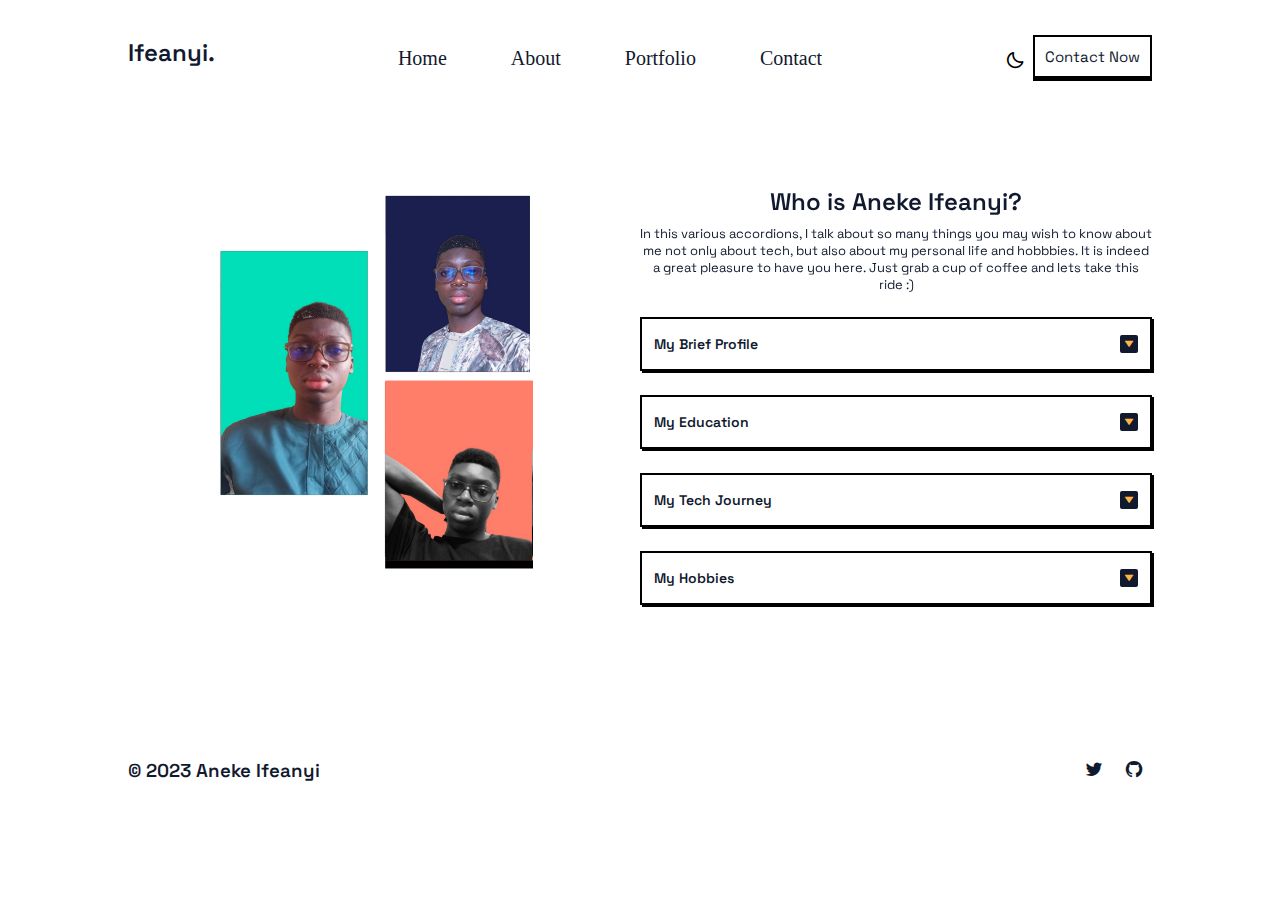
<file: about.html>
<!DOCTYPE html>
<html lang="en">
  <head>
    <meta charset="UTF-8" />
    <meta name="viewport" content="width=device-width, initial-scale=1.0" />

    <!--=============== FAVICON ===============-->
    <link rel="shortcut icon" href="" type="image/x-icon" />

    <!--=============== BOXICONS ===============-->
    <link
      href="https://unpkg.com/boxicons@2.1.4/css/boxicons.min.css"
      rel="stylesheet"
    />

    <!--=============== SWIPER CSS ===============-->
    <link rel="stylesheet" href="./assets/css/swiper-bundle.min.css" />

    <!--=============== CSS ===============-->
    <link rel="stylesheet" href="./assets/css/styles.css" />

    <title>Let's Talk</title>
  </head>
  <body>
    <!--==================== HEADER ====================-->
    <header class="header" id="header">
      <nav class="nav container">
        <div class="logo">
          <a href="index.html"><h2>Ifeanyi.</h2></a>
        </div>

        <div class="nav-menu">
          <ul class="nav-list">
            <li class="nav-item">
              <a href="index.html" class="nav-link"
                ><i class="bx bx-home-alt-2"><span>Home</span></i></a
              >
            </li>
            <li class="nav-item">
              <a href="about.html" class="nav-link"
                ><i class="bx bx-user"><span>About</span></i></a
              >
            </li>
            <li class="nav-item">
              <a href="portfolio.html" class="nav-link"
                ><i class="bx bx-briefcase"><span>Portfolio</span></i></a
              >
            </li>
            <li class="nav-item">
              <a href="contact.html" class="nav-link"
                ><i class="bx bx-phone"><span>Contact</span></i></a
              >
            </li>
          </ul>
        </div>

        

        <div class="btn">
          <!-- Theme change button -->
          <i class="bx bx-moon change-theme" id="theme-button"></i>
          <a href="contact.html" class="button">Contact Now</a>
        </div>
      </nav>
    </header>

    <main>
      <!--========== ABOUT AREA ==========-->
      <section class="about section" id="about">
        <div class="about-area container about">
          <div class="about-image">
            <img src="./assets/images/gaza-about.png" alt="">
          </div>

          <div class="about-container">
            <div class="about-content">
              <div class="about-data">
                <h2>Who is Aneke Ifeanyi?</h2>
                <p class="about-description">
                  In this various accordions, I talk about so many things you may wish to know about me not only about tech, but also about my personal life and hobbbies. It is indeed a great pleasure to have you here. Just grab a cup of coffee and lets take this ride :)
                </p>
              </div>
  
              <div class="about-accordion">
                <div class="about-accordion-item">
                  <header class="about-accordion-header">
                    <h3 class="about-accordion-title">
                      My Brief Profile
                    </h3>
                    <div class="about-accordion-arrow">
                      <i class="bx bxs-down-arrow"></i>
                    </div>
                  </header>
  
                  <div class="about-accordion-content">
                    <p class="about-accordion-description">
                      I'm a young Nigerian boy who was born and brought up in the same country in the city of Onitsha, Anambra State.
                      Over the years I've had strong passion for technology and all that concerns it and glad I'm into Tech today. I've had several experiences and exposures in the tech space and this has once more rekindled my love for tech. I've been able to also work with teams and learn from different individuals and their wealth of experiences.
                      I love Jesus and I'm grateful that he has brought me this far.
                    </p>
                  </div>
                </div>
              </div>

              <div class="about-accordion">
                <div class="about-accordion-item">
                  <header class="about-accordion-header">
                    <h3 class="about-accordion-title">
                      My Education
                    </h3>
                    <div class="about-accordion-arrow">
                      <i class="bx bxs-down-arrow"></i>
                    </div>
                  </header>
  
                  <div class="about-accordion-content">
                    <p class="about-accordion-description">
                      I did my Nursery and Primary Education at Sancta Maria Nursery and Primary School before moving to All Hallows Seminary Onitsha for my Secondary Education. Presnttly, I'm taking Online classes in computer Science CS50 and I'm an affiliate student of Pontifical Urban University Rome where I'm studying Philosophy.
                    </p>
                  </div>
                </div>
              </div>

              <div class="about-accordion">
                <div class="about-accordion-item">
                  <header class="about-accordion-header">
                    <h3 class="about-accordion-title">
                      My Tech Journey
                    </h3>
                    <div class="about-accordion-arrow">
                      <i class="bx bxs-down-arrow"></i>
                    </div>
                  </header>
  
                  <div class="about-accordion-content">
                    <p class="about-accordion-description">
                      My Journey into Tech started a long while when i was in my second year of senior secondary education. I began learning HTMl and CSS with the help of Obiakor Cyprian. Later on, I took courses on principles and fuundamentals of Graphic Design. I began and focused as a designer until 2021 when I went back once more and focused more on website development. <br>
                      Presently, I have a well grounded knowledge of HTML, CSS, git and github. I equally have a considerable knowledge of Python and JavaScript. I'm still on this path and always improving myself 1% daily. <br>
                      Having handled various projects, I've had the opportunity of building over 2 years of solid experience in understanding how the web  works and handling clients and codes. I've been able to learn from the experience of my teammates, friends and mentors.
                  
                    </p>
                  </div>
                </div>
              </div>

              <div class="about-accordion">
                <div class="about-accordion-item">
                  <header class="about-accordion-header">
                    <h3 class="about-accordion-title">
                     My Hobbies
                    </h3>
                    <div class="about-accordion-arrow">
                      <i class="bx bxs-down-arrow"></i>
                    </div>
                  </header>
  
                  <div class="about-accordion-content">
                    <p class="about-accordion-description">
                      Asides coding and designing, I also have a life...lol <br>
                      when I'm not coding I do read novels and play the basketball.
                    </p>
                  </div>
                </div>
              </div>
            </div>
          </div>
        </div>
      </section>
    </main>

    <!--==================== FOOTER ====================-->
    <footer class="footer section">
        <div class="container footer-area">
          <div class="footer-text">
            <h3>&#169 2023 Aneke Ifeanyi</h3>
          </div>
          <div class="footer-socials">
            <a href="https://twitter.com/Anekegaza"><i class="bx bxl-twitter"></i></a>
            <a href="https://github.com/anekegaza"><i class="bx bxl-github"></i></a>
            <!-- <a href=""><i class="bx bxl-facebook"></i></a> -->
          </div>
        </div>
    </footer>


    <!--========== SCROLL UP ==========-->
    <a href="#" class="scroll-up" id="scrollup">
      <i class="bx bx-chevrons-up"></i>
    </a>

    <!--========== SCROLL REVEAL ==========-->
    <script src="./assets/js/scrollreveal.min.js"></script>

    <!--=============== SWIPER JS ===============-->
    <script src="./assets/js/swiper-bundle.min.js"></script>

    <!--=============== MAIN JS ===============-->
    <script src="./assets/js/main.js"></script>
  </body>
</html>
</file>
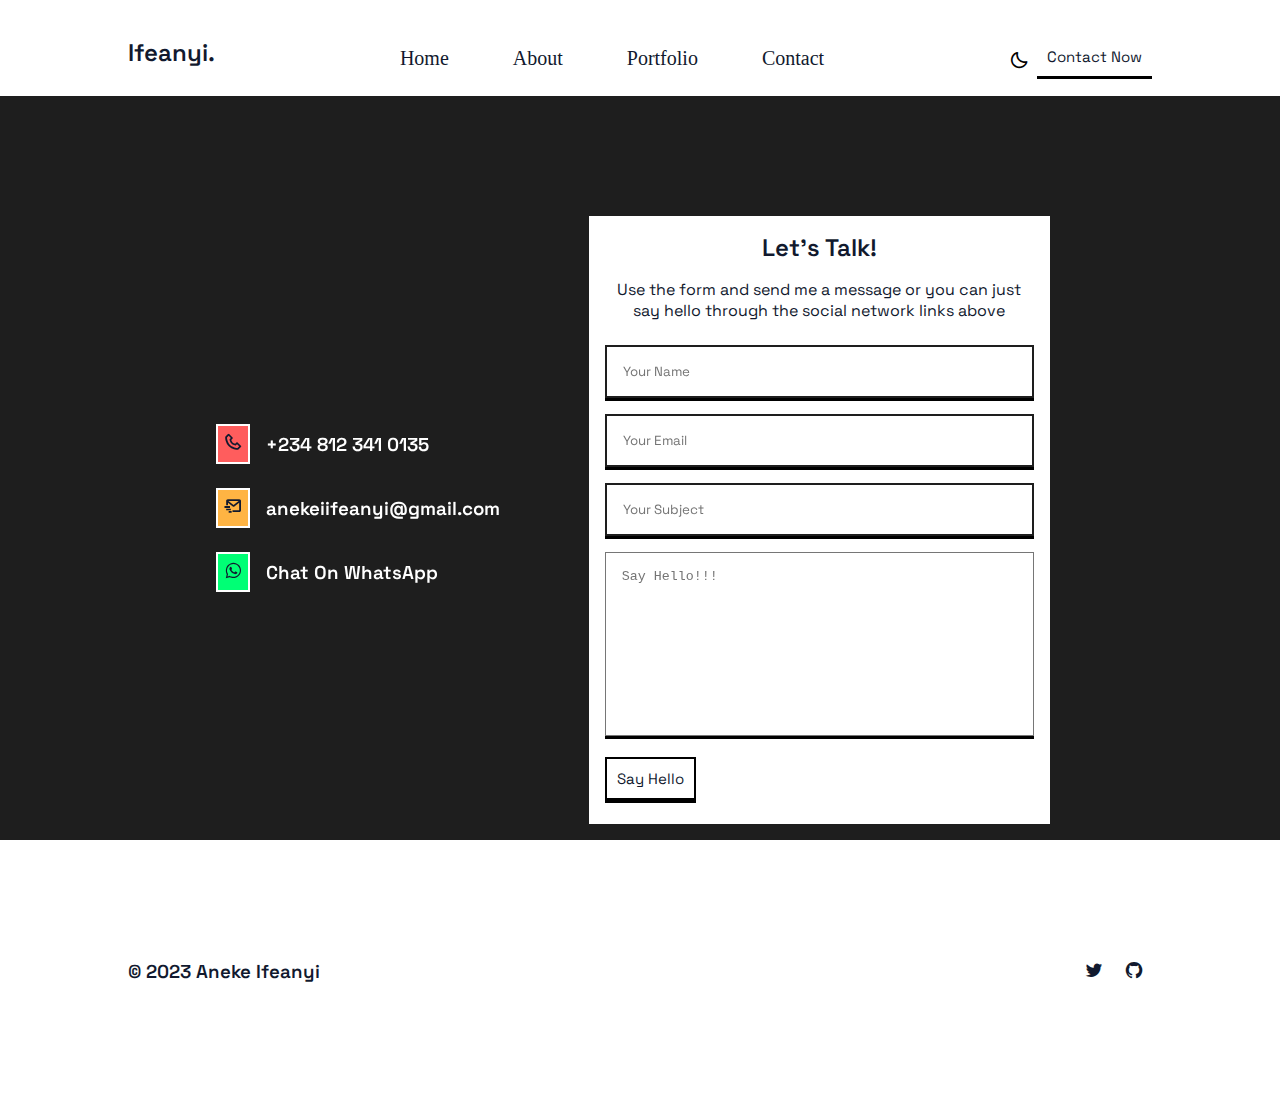
<file: contact.html>
<!DOCTYPE html>
<html lang="en">
  <head>
    <meta charset="UTF-8" />
    <meta name="viewport" content="width=device-width, initial-scale=1.0" />

    <!--=============== FAVICON ===============-->
    <link rel="shortcut icon" href="" type="image/x-icon" />

    <!--=============== BOXICONS ===============-->
    <link
      href="https://unpkg.com/boxicons@2.1.4/css/boxicons.min.css"
      rel="stylesheet"
    />

    <!--=============== SWIPER CSS ===============-->
    <link rel="stylesheet" href="./assets/css/swiper-bundle.min.css" />

    <!--=============== CSS ===============-->
    <link rel="stylesheet" href="./assets/css/styles.css" />

    <title>Let's Talk</title>
  </head>
  <body>
    <!--==================== HEADER ====================-->
    <header class="header" id="header">
      <nav class="nav container">
        <div class="logo">
          <a href="index.html"><h2>Ifeanyi.</h2></a>
        </div>

        <div class="nav-menu">
          <ul class="nav-list">
            <li class="nav-item">
              <a href="index.html" class="nav-link"
                ><i class="bx bx-home-alt-2"><span>Home</span></i></a
              >
            </li>
            <li class="nav-item">
              <a href="about.html" class="nav-link"
                ><i class="bx bx-user"><span>About</span></i></a
              >
            </li>
            <li class="nav-item">
              <a href="portfolio.html" class="nav-link"
                ><i class="bx bx-briefcase"><span>Portfolio</span></i></a
              >
            </li>
            <li class="nav-item">
              <a href="contact.html" class="nav-link"
                ><i class="bx bx-phone"><span>Contact</span></i></a
              >
            </li>
          </ul>
        </div>

        

        <div class="btn">
          <!-- Theme change button -->
          <i class="bx bx-moon change-theme" id="theme-button"></i>
          <button style="border: none" class="button">Contact Now</button>
        </div>
      </nav>
    </header>

    <main>
      <!--========== CONTACT AREA ==========-->
      <section class="contact section" id="contact">
        <div class="container contact-area">
          <div class="form-links">
            <div class="links">
              <div class="phone">
                <a href="tel: 08123410135" target="_blank"
                  ><i class="bx bx-phone"></i
                ></a>
                <h3>+234 812 341 0135</h3>
              </div>

              <div class="mail">
                <a><i class="bx bx-mail-send"></i></a>
                <h3>anekeiifeanyi@gmail.com</h3>
              </div>

              <div class="whatsapp">
                <a href="https://wa.link/9vfpd7" target="_blank"
                  ><i class="bx bxl-whatsapp"></i
                ></a>
                <h3>Chat On WhatsApp</h3>
              </div>
            </div>

            <div class="form" id="contact">
              <h2>Let's Talk!</h2>
              <p>
                Use the form and send me a message or you can just say hello
                through the social network links above
              </p>
              <form action = "https://formsubmit.co/anekeiifeanyi@gmail.com" method="POST">
                <input
                  type="text"
                  name="name"
                  id="name"
                  placeholder="Your Name" required
                />
                <input
                  type="email"
                  name="email"
                  id="email"
                  placeholder="Your Email" required
                />
                <input
                  type="text"
                  name="subject"
                  id="subject"
                  placeholder="Your Subject" 
                />
                <input type="hidden" name="_captcha" value="false"><input type="hidden" name="_captcha" value="false">
                <textarea
                  name="message"
                  id="message"
                  cols="30"
                  rows="10"
                  placeholder="Say Hello!!!"
                ></textarea>
                <button type="submit" class="button">Say Hello</button>
              </form>
            </div>
          </div>
        </div>
      </section>
    </main>

    <!--==================== FOOTER ====================-->
    <footer class="footer section">
        <div class="container footer-area">
          <div class="footer-text">
            <h3>&#169 2023 Aneke Ifeanyi</h3>
          </div>
          <div class="footer-socials">
            <a href="https://twitter.com/Anekegaza"><i class="bx bxl-twitter"></i></a>
            <a href="https://github.com/anekegaza"><i class="bx bxl-github"></i></a>
            <!-- <a href=""><i class="bx bxl-facebook"></i></a> -->
          </div>
        </div>
    </footer>

    <!--========== SCROLL UP ==========-->
    <a href="#" class="scroll-up" id="scrollup">
      <i class="bx bx-chevrons-up"></i>
    </a>

    <!--========== SCROLL REVEAL ==========-->
    <script src="./assets/js/scrollreveal.min.js"></script>

    <!--=============== SWIPER JS ===============-->
    <script src="./assets/js/swiper-bundle.min.js"></script>

    <!--=============== MAIN JS ===============-->
    <script src="./assets/js/main.js"></script>
  </body>
</html>
</file>
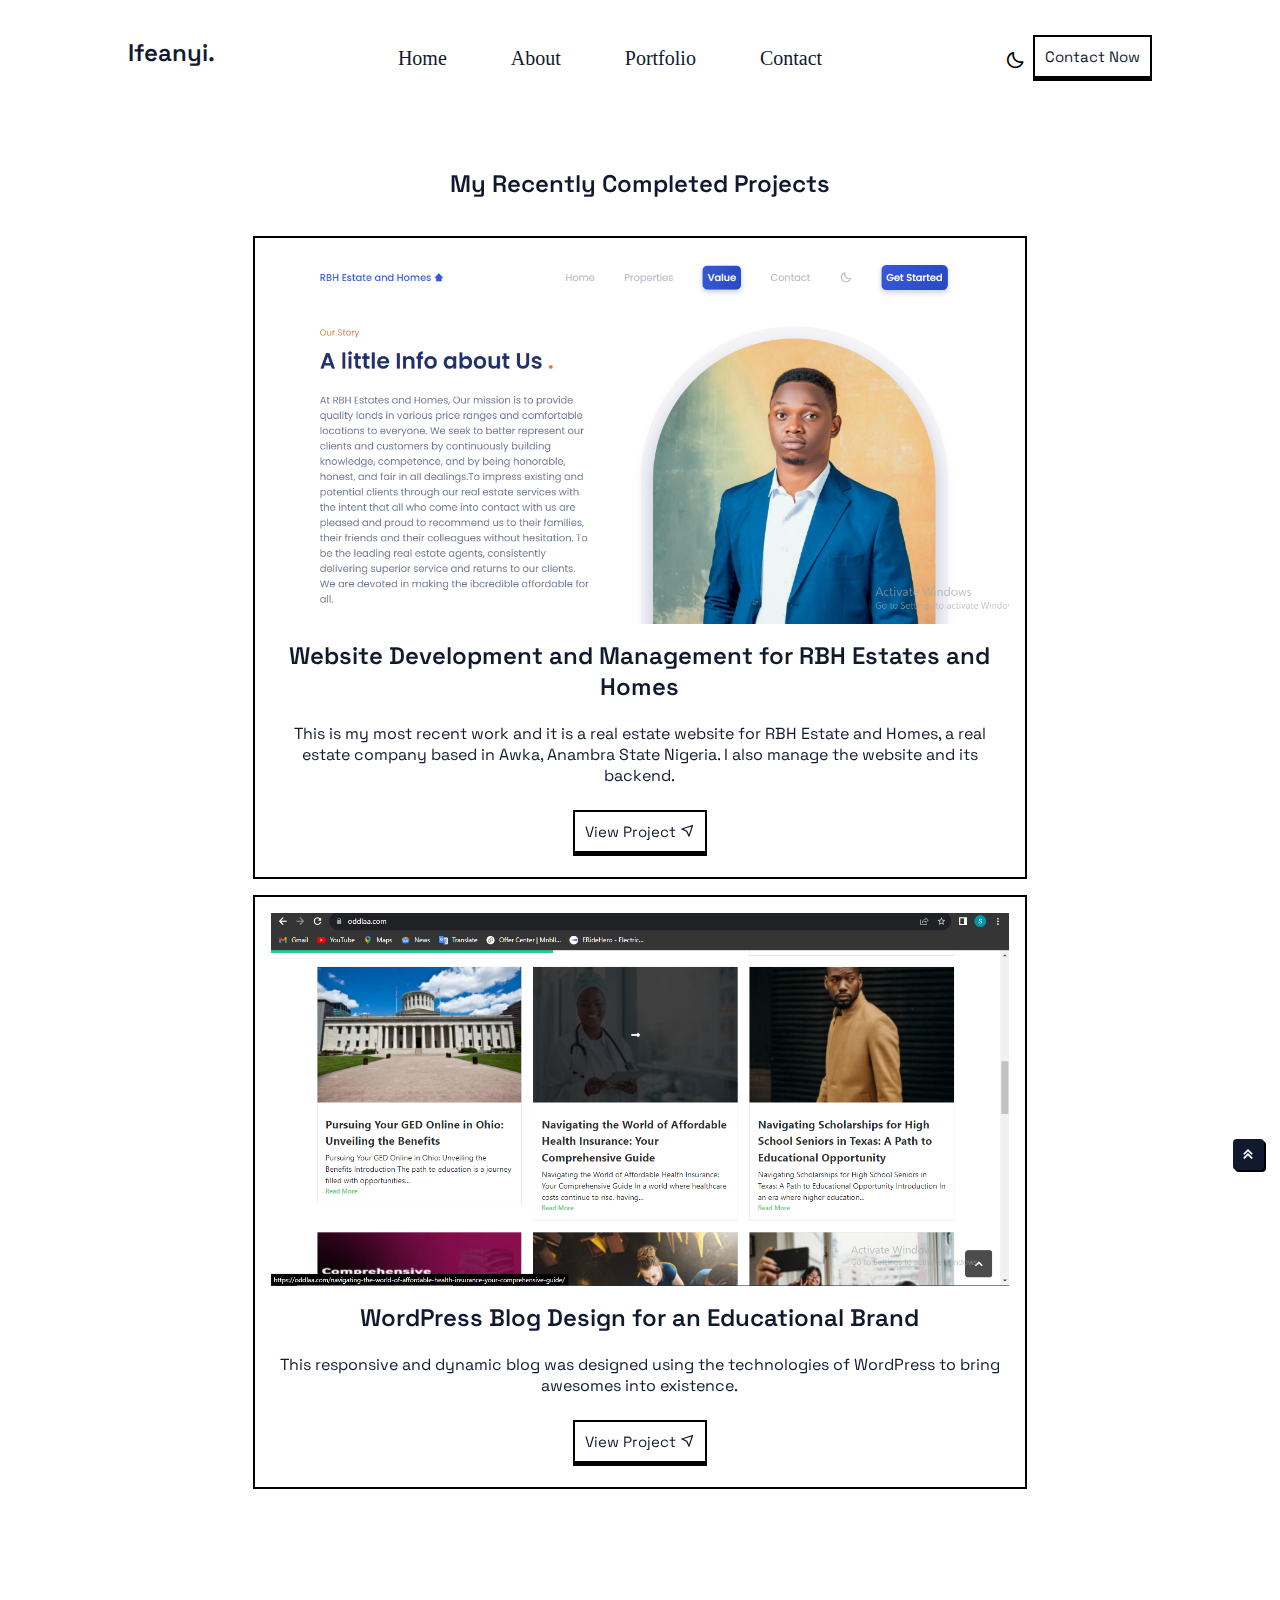
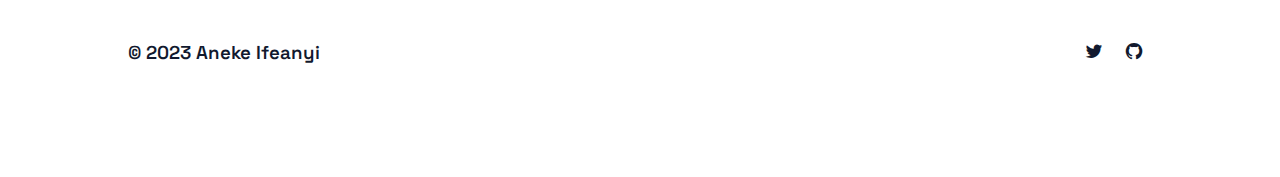
<file: portfolio.html>
<!DOCTYPE html>
<html lang="en">
  <head>
    <meta charset="UTF-8" />
    <meta name="viewport" content="width=device-width, initial-scale=1.0" />

    <!--=============== FAVICON ===============-->
    <link rel="shortcut icon" href="" type="image/x-icon" />

    <!--=============== BOXICONS ===============-->
    <link
      href="https://unpkg.com/boxicons@2.1.4/css/boxicons.min.css"
      rel="stylesheet"
    />

    <!--=============== SWIPER CSS ===============-->
    <link rel="stylesheet" href="./assets/css/swiper-bundle.min.css" />

    <!--=============== CSS ===============-->
    <link rel="stylesheet" href="./assets/css/styles.css" />

    <title>Let's Talk</title>
  </head>
  <body>
    <!--==================== HEADER ====================-->
    <header class="header" id="header">
      <nav class="nav container">
        <div class="logo">
          <a href="index.html"><h2>Ifeanyi.</h2></a>
        </div>

        <div class="nav-menu">
          <ul class="nav-list">
            <li class="nav-item">
              <a href="index.html" class="nav-link"
                ><i class="bx bx-home-alt-2"><span>Home</span></i></a
              >
            </li>
            <li class="nav-item">
              <a href="about.html" class="nav-link"
                ><i class="bx bx-user"><span>About</span></i></a
              >
            </li>
            <li class="nav-item">
              <a href="portfolio.html" class="nav-link"
                ><i class="bx bx-briefcase"><span>Portfolio</span></i></a
              >
            </li>
            <li class="nav-item">
              <a href="contact.html" class="nav-link"
                ><i class="bx bx-phone"><span>Contact</span></i></a
              >
            </li>
          </ul>
        </div>

        

        <div class="btn">
          <!-- Theme change button -->
          <i class="bx bx-moon change-theme" id="theme-button"></i>
          <a href="contact.html" class="button">Contact Now</a>
        </div>
      </nav>
    </header>

    <main>
      <!--========== PORTFOLIO AREA ==========-->
      <section class="portfolio section" id="portfolio">
        <div class="container portfolio-area">
            <h2>My Recently Completed Projects</h2>
            <div class="portfolio-container">
                <div class="portfolio-card">
                    <img src="./assets/images/RbhEstate.png" alt="">
                    <h2>Website Development and Management for RBH Estates and Homes</h2>
                    <p>This is my most recent work and it is a real estate website for RBH Estate and Homes, a real estate company based in Awka, Anambra State Nigeria. I also manage the website and its backend.</p>
                    <a href="rbhestateandhomes.com" target="_blank" class="button">View Project <i class="bx bx-navigation"></i></a>
                </div>

                <div class="portfolio-card">
                    <img src="./assets/images/oddlaa.png" alt="">
                    <h2>WordPress Blog Design for an Educational Brand</h2>
                    <p>This responsive and dynamic blog was designed using the technologies of WordPress to bring awesomes into existence.</p>
                    <a href="oddlaa.com" target="_blank" class="button">View Project <i class="bx bx-navigation"></i></a>
                </div>

                <div class="portfolio-card third">
                    <img src="./assets/images/RbhEstate.png" alt="">
                    <h3>WEB DESIGN</h3>
                    <h2>Website Development and Management for RBH Estates and Homes</h2>
                    <p>This is my most recent work and it is a real estate website for RBH Estate and Homes, a real estate company based in Awka, Anambra State Nigeria. I also manage the website and its backend.</p>
                    <a href="rbhestateandhomes.com" target="_blank" class="button">View Project <i class="bx bx-navigation"></i></a>
                </div>
            </div>
        </div>
      </section>
    </main>

    <!--==================== FOOTER ====================-->
    <footer class="footer section">
        <div class="container footer-area">
          <div class="footer-text">
            <h3>&#169 2023 Aneke Ifeanyi</h3>
          </div>
          <div class="footer-socials">
            <a href="https://twitter.com/Anekegaza"><i class="bx bxl-twitter"></i></a>
            <a href="https://github.com/anekegaza"><i class="bx bxl-github"></i></a>
            <!-- <a href=""><i class="bx bxl-facebook"></i></a> -->
          </div>
        </div>
    </footer>

    <!--========== SCROLL UP ==========-->
    <a href="#" class="scroll-up" id="scrollup">
      <i class="bx bx-chevrons-up"></i>
    </a>

    <!--========== SCROLL REVEAL ==========-->
    <script src="./assets/js/scrollreveal.min.js"></script>

    <!--=============== SWIPER JS ===============-->
    <script src="./assets/js/swiper-bundle.min.js"></script>

    <!--=============== MAIN JS ===============-->
    <script src="./assets/js/main.js"></script>
  </body>
</html>
</file>
<file: assets/css/styles.css>
/*=============== GOOGLE FONTS ===============*/
@import url("https://fonts.googleapis.com/css2?family=Space+Grotesk:wght@300;400;500;700&display=swap");

/*=============== VARIABLES CSS ===============*/
:root {
  --header-height: 3.5rem;

  /*========== Colors ==========*/
  /*Color mode HSL(hue, saturation, lightness)*/
  --brutalOrange: #ffb443;
  --brutalBlue: #38dbff;
  --brutalCyan: #05dfb7;
  --brutalPurpleDark: #11192e;
  --brutalPurple: #dd7dff;
  --brutalRed: #ff5d5d;
  --brutalYellow: #fff503;
  --brutalGreen: #00ff75;
  --title-color: #314373;
  --title-color-2: #11192e;
  --text-color: #6c7493;
  --text-color-light: #b8bbc7;
  --border-color: #000;
  --body-color: #fff;
  --container-color: #fff;
  --bosha: #000;

  /*========== Font and typography ==========*/
  /*.5rem = 8px | 1rem = 16px ...*/
  --body-font: "Space Grotesk", sans-serif;
  --biggest-font-size: 2.25rem;
  --h1-font-size: 1.5rem;
  --h2-font-size: 1.25rem;
  --h3-font-size: 1rem;
  --normal-font-size: 0.938rem;
  --small-font-size: 0.813rem;
  --smaller-font-size: 0.75rem;

  /*========== Font weight ==========*/
  --font-medium: 500;
  --font-semi-bold: 600;

  /*========== z index ==========*/
  --z-tooltip: 10;
  --z-fixed: 100;
}

/* Responsive typography */
@media screen and (min-width: 1024px) {
  :root {
    --biggest-font-size: 4rem;
    --h1-font-size: 2.25rem;
    --h2-font-size: 1.5rem;
    --h3-font-size: 1.25rem;
    --normal-font-size: 1rem;
    --small-font-size: 0.875rem;
    --smaller-font-size: 0.813rem;
  }
}

/*=============== BASE ===============*/
* {
  box-sizing: border-box;
  padding: 0;
  margin: 0;
}

html {
  scroll-behavior: smooth;
}

body {
  font-family: var(--body-font);
  font-size: var(--normal-font-size);
  background-color: var(--body-color);
  color: var(--text-color);
  transition: 0.3s; /* For animation dark mode */
}

h1,
h2,
h3 {
  color: var(--title-color-2);
  font-weight: var(--font-semi-bold);
}

ul {
  list-style: none;
}

a {
  text-decoration: none;
}

img {
  max-width: 100%;
  height: auto;
}

input,
button {
  font-family: var(--body-font);
  outline: none;
  border: 2px solid #1e1e1e;
}

.change-theme {
  font-size: 20px;
  color: var(--bosha);
  cursor: pointer;
  transition: 0.3s;
  padding-top: 0.5rem;
}

.change-theme:hover {
  color: var(--brutalPurpleDark);
}

.nav .btn {
  display: flex;
  align-items: center;
}
.nav .btn i {
  margin-right: 0.5rem;
}

/*========== Variables Dark theme ==========*/
body.dark-theme {
  --brutalOrange: #ffb443;
  --brutalBlue: #38dbff;
  --brutalCyan: #05dfb7;
  --brutalPurpleDark: #9723c9;
  --brutalPurple: #dd7dff;
  --brutalRed: #ff5d5d;
  --brutalYellow: #fff503;
  --brutalGreen: #00ff75;
  --title-color: #314373;
  --title-color-2: #fff;
  --text-color: #6c7493;
  --text-color-light: #b8bbc7;
  --border-color: #fff;
  --bosha: #fff;
  --body-color: #000;
  --container-color: #000;
}
/*========== 
    Color changes in some parts of 
    the website, in dark theme 
==========*/

/*=============== REUSABLE CSS CLASSES ===============*/
.container {
  max-width: 1024px;
  margin-left: 1.5rem;
  margin-right: 1.5rem;
}

.grid {
  display: grid;
}

.section {
  padding: 4.5rem 0 2rem;
}

.section__title {
  font-size: var(--h2-font-size);
  margin-bottom: 1rem;
}

.section__title span {
  color: var(--second-color);
}

.section__subtitle {
  display: block;
  font-size: var(--small-font-size);
  color: var(--second-color);
}

.main {
  overflow: hidden; /* For the animations ScrollReveal*/
}

/*=============== HEADER & NAV ===============*/
.header {
  position: fixed;
  top: 0;
  left: 0;
  width: 100%;
  /* border-bottom: 1px solid #000; */
  z-index: var(--z-fixed);
  background: var(--body-color);
  padding-top: 1rem;
}

.nav {
  width: 100%;
  display: flex;
  align-items: center;
  justify-content: space-between;
  margin: auto;
}

.nav-menu {
  padding: 10px;
  background: var(--body-color);
}

.nav-list {
  display: flex;
  align-items: center;
  justify-content: space-between;
}
.nav-link {
  color: var(--text-color);
  display: flex;
  padding: 0.5rem;
  border-radius: 50%;
}
.nav-link:hover {
  color: var(--title-color-2);
}

@media screen and (max-width: 1023px) {
  .nav {
    width: 90%;
  }
  .nav-menu {
    position: fixed;
    bottom: 2rem;
    background-color: var(--container-color);
    box-shadow: 0 8px 24px #2745be26;
    width: 90%;
    right: 0;
    left: 0;
    margin: 0 auto;
    padding: 1rem 2rem;
    transition: 0.4s;
    border: 1px solid var(--title-color-2);
  }

  .nav-list {
    display: flex;
    justify-content: space-between;
    align-items: center;
  }

  .nav-link {
    color: var(--text-color);
    display: flex;
    padding: 0.5rem;
    border-radius: 50%;
    transition: 0.5s ease-in-out;
  }

  .nav-link i {
    font-size: 1.25rem;
  }

  .nav-link span {
    display: none;
  }

  header .btn a {
    display: none;
  }
}

/* Active link */
.active-link {
  background: var(--brutalPurpleDark);
  border-radius: 50%;
  color: var(--brutalYellow);
  box-shadow: 2px 2px 2px 2px var(--bosha);
}
/*=============== HOME ===============*/
.home {
  background-image: url();
}
.hero {
  display: grid;
  align-items: center;
  justify-content: center;
}

.hero-text {
  display: flex;
  align-items: center;
  justify-content: center;
  flex-direction: column;
  margin-top: 5rem;
}
.hero-text h2 {
  font-size: 2rem;
}
.hero-text h3,
h2,
p {
  color: var(--title-color-2);
  margin-bottom: 0.5rem;
}

.little-info {
  font-size: var(--smaller-font-size);
  width: 70%;
}

.hero-btn {
  margin: 0.5rem;
}
.hero-btn .button {
  margin: 0 0.5rem;
  transition: all ease-in-out.5s;
}

.hero-btn .button:hover {
  transform: scale(80%);
}
.hero-image {
  display: flex;
  align-items: center;
  justify-content: center;
}

.hero-img {
  width: 350px;
  /* margin-bottom: -2.3rem; */
  margin-top: 1.5rem;
  border-radius: 1.5rem;
}

/*=============== BUTTON ===============*/
.button {
  padding: 10px;
  font-size: 15px;
  background: var(--body-color);
  font-weight: var(--normal-font-size);
  box-shadow: 0 3px 0px 0px var(--bosha);
  margin: 0.5rem 0;
  color: var(--title-color-2);
  display: inline-block;
  transition: 0.5s ease-in-out;
  border: 2px solid #000;
}

.button:hover {
  transform: scale(80%);
}
/*=============== SERVICES ===============*/
.services {
  background: var(--brutalPurpleDark);
}
.services h2,
h3 {
  color: #fff;
}
.services p {
  color: var(--text-color-light);
}
.card-container {
  display: grid;
}

.card {
  display: flex;
  align-items: center;
  justify-content: center;
  margin: 0.5rem auto 3rem auto;
  flex-direction: column;
  width: 80%;
  text-align: center;
  box-shadow: 2px 2px 2px 2px var(--brutalPurple);
  padding: 0.5rem;
  transition: ease-in-out 0.5s;
}

.card:hover {
  transform: scale(70%);
}

.card i {
  font-size: 3rem;
  margin-bottom: 0.5rem;
  color: var(--brutalYellow);
}

/*=============== SKILLS ===============*/
.skill-area {
  display: grid;
}

.skill-content {
  display: flex;
  align-items: center;
  justify-content: center;
  text-align: center;
  flex-direction: column;
}
.skill-content h2 {
  margin-bottom: 1.5rem;
}

.card-container-2 {
  display: grid;
  grid-template-columns: repeat(3, 1fr);
}

.card-2 {
  padding: 0.5rem;
  border: 1px solid var(--brutalPurpleDark);
  margin: 0.5rem;
  width: 130px;
  height: 130px;
  display: flex;
  align-items: center;
  justify-content: center;
  flex-wrap: wrap;
  transition: all 0.5s ease-in-out;
  box-shadow: 2px 2px 1px 1px var(--brutalPurpleDark);
}
.card-2 h3 {
  color: var(--title-color);
}

.card-container-2 .html {
  background: var(--brutalOrange);
}
.card-container-2 .css {
  background: var(--brutalBlue);
}
.card-container-2 .js {
  background: var(--brutalYellow);
}
.card-container-2 .python {
  background: var(--brutalPurple);
}
.card-container-2 .git {
  background: var(--brutalRed);
}
.card-container-2 .wp {
  background: var(--brutalCyan);
}

.card-2:hover {
  box-shadow: 2px 2px 1px 1px var(--bosha);
}

/*=============== WORK WITH ME (WWM) ===============*/
.wwm {
  background: #11192e;
  display: flex;
  align-items: center;
  justify-content: center;
  padding: 0;
}

.wwm-area {
  display: flex;
  align-items: center;
  justify-content: center;
  padding: 0.5rem 0;
}

.wwm h2 {
  color: #fff;
  font-size: 20px;
  margin-right: 1.5rem;
}

.wwm a {
  margin-left: 1.5rem;
  box-shadow: 0 5px 0 0 var(--brutalCyan);
  border: 2px solid var(--body-color);
}

/*=============== TESTIMONIALS ===============*/
.testimonial-area {
  display: flex;
  align-items: center;
  justify-content: center;
  padding: 0.5rem;
  margin-top: 1rem;
  flex-direction: column;
  text-align: center;
}

.testimonies-container {
  margin: 1rem auto;
}

.testimonies-text {
  border: 2px solid var(--bosha);
  box-shadow: 0 4px 0 0 var(--bosha);
  padding: 1.5rem;
}

.user-text {
  line-height: 30px;
  display: none;
}

.user-text i {
  font-size: 2rem;
  padding-bottom: 3rem;
  color: var(--bosha);
}

.user-text p {
  padding-bottom: 2rem;
}

.user-text span {
  font-size: 1.25rem;
  margin-top: 3rem;
  color: var(--title-color-2);
  font-weight: bold;
  text-transform: capitalize;
}

.active-text {
  display: block;
  animation: moveup 0.5s linear forwards;
}

@keyframes moveup {
  0% {
    margin-top: 25px;
  }
  100% {
    margin-top: 0;
  }
}

.testimonies-image {
  display: flex;
  align-items: center;
  justify-content: center;
  margin-top: 1rem;
}

.testimonies-image img {
  width: 65px;
  padding: 5px;
  border-radius: 50%;
  margin: 10px;
  cursor: pointer;
}

.active-img {
  width: 80px;
  border: 3px solid var(--brutalPurpleDark);
}

/*=============== FOOTER ===============*/
.footer-area {
  margin-bottom: 6rem;
  display: flex;
  grid-template-columns: repeat(2, 1fr);
  width: 100%;
  justify-content: space-between;
}

.footer-text h3 {
  color: var(--title-color-2);
}

.footer-socials i {
  color: var(--title-color-2);
  font-size: 20px;
  padding: 0 0.5rem;
  cursor: pointer;
  text-align: right;
}

/*=============== SCROLL UP ===============*/
.scroll-up {
  position: fixed;
  right: 1rem;
  bottom: -30%;
  background-color: var(--brutalPurpleDark);
  box-shadow: 2px 2px 0 0 #000;
  display: inline-flex;
  padding: 0.35rem;
  border-radius: 0.25rem;
  color: var(--body-color);
  font-size: 1.25rem;
  transition: 0.3s;
}

.scroll-up:hover {
  transform: translateY(-0.3rem);
}

/* Show Scroll Up*/
.show-scroll {
  bottom: 9rem;
}
/*===================================== PAGES ============================*/

/*========== CONTACT PAGE ==========*/
.contact {
  background: #1e1e1e;
  display: flex;
}

.contact-area {
  display: flex;
  margin-top: 3rem;
}

.form-links {
  display: grid;
  align-items: center;
}

.links {
  display: flex;
  align-items: center;
  justify-content: center;
  flex-direction: column;
}

.phone,
.mail,
.whatsapp {
  display: flex;
  align-items: center;
  justify-content: center;
}

.form-links .links .phone a {
  padding: 5px;
  background: var(--brutalRed);
  border: 2px solid #fff;
  margin-right: 1rem;
  font-size: 20px;
  color: var(--title-color-2);
  margin-top: 1.5rem;
}

.form-links .links .mail a {
  padding: 5px;
  background: var(--brutalOrange);
  border: 2px solid #fff;
  margin-right: 1rem;
  font-size: 20px;
  color: var(--title-color-2);
  margin-top: 1.5rem;
}

.form-links .links .whatsapp a {
  padding: 5px;
  background: var(--brutalGreen);
  border: 2px solid #fff;
  margin-right: 1rem;
  font-size: 20px;
  color: var(--title-color-2);
  margin-top: 1.5rem;
}

.form {
  display: flex;
  align-items: center;
  justify-content: center;
  flex-direction: column;
  margin-top: 3rem;
  background: var(--body-color);
  padding: 1rem 1rem;
}
.form-links .links .phone h3 {
  margin-top: 1.5rem;
}

.form-links .links .mail h3 {
  margin-top: 1.5rem;
}

.form-links .links .whatsapp h3 {
  margin-top: 1.5rem;
}

.form h2,
p {
  text-align: center;
  margin-bottom: 1rem;
}

.form input,
textarea {
  width: 100%;
  margin: 0.5rem 0;
  padding: 1rem 1rem;
  resize: none;
  outline: none;
  box-shadow: 0 3px 0 0 var(--bosha);
}

.form button {
  box-shadow: 0 3px 0 0 var(--bosha);
}

/* ===============PORTFOLIO PAGE============== */
.portfolio-area {
  display: flex;
  align-items: center;
  justify-content: center;
  flex-direction: column;
  margin-top: 3rem;
}

.portfolio-container {
  width: 90%;
}
.portfolio-area h2 {
  padding-bottom: 0.8rem;
}

.portfolio-card {
  display: flex;
  align-items: center;
  justify-content: center;
  flex-direction: column;
  border: 2px solid var(--bosha);
  padding: 1rem;
  margin: 1rem;
  text-align: center;
}

.portfolio-card h2 {
  padding-top: 1rem;
}
.third {
  display: none;
}

/*=============== ABOUT PAGE ===============*/

.about-area {
  padding-top: 3rem;
  display: flex;
  align-items: center;
  justify-content: center;
  text-align: center;
  flex-direction: column;
}

.about-image img {
  margin-bottom: 2.5rem;
  width: 80%;
}

.about-description {
  font-size: var(--smaller-font-size);
}

.about-accordion {
  display: grid;
  margin-top: 1.5rem;
  box-shadow: 2px 2px 0 0 var(--bosha);
}

.about-accordion-item {
  background-color: var(--body-color);
  border: 2px solid var(--border-color);
  padding: 1rem 0.75rem;
}

.about-accordion-header {
  display: flex;
  align-items: center;
  cursor: pointer;
}

.about-accordion-icon {
  background-color: var(--first-color-lighten);
  padding: 5px;
  border-radius: 0.25rem;
  font-size: 18px;
  color: var(--first-color);
  margin-right: 0.75rem;
  transition: 0.3s;
}

.about-accordion-title {
  font-size: var(--small-font-size);
  color: var(--title-color-2);
}

.about-accordion-arrow {
  display: inline-flex;
  background-color: var(--brutalPurpleDark);
  padding: 0.25rem;
  color: var(--brutalOrange);
  border-radius: 2px;
  font-size: 10px;
  margin-left: auto;
  transition: 0.3s;
}

.about-accordion-arrow i {
  transition: 0.4s;
}

.about-accordion-description {
  font-size: var(--smaller-font-size);
  padding: 1.25rem 2.5rem 0 2.75rem;
  text-align: left;
}

.about-accordion-content {
  overflow: hidden;
  height: 0;
  transition: all 0.5s ease;
}

/*Rotate icon and add shadows*/
.accordion-open {
  box-shadow: 2px 2px 0 0 #000;
}

.accordion-open .about-accordion-icon {
  box-shadow: 0 4px 4px var(--brutalPurple);
}

.accordion-open .about-accordion-arrow {
  box-shadow: 0 2px 4px var(--brutalOrange);
}

.accordion-open .about-accordion-arrow i {
  transform: rotate(-180deg);
}

/*=============== BREAKPOINTS ===============*/
/* For small devices */
@media screen and (max-width: 412px) {
  .container {
    margin-left: 1rem;
    margin-right: 1rem;
  }

  .section {
    padding: 3.5rem 0 1rem;
  }

  .home {
    padding-bottom: 0;
  }
  header .btn a {
    display: none;
  }

  .hero-img {
    margin-bottom: 0;
  }

  .card-container-2 {
    display: grid;
    grid-template-columns: repeat(2, 1fr);
    grid-template-rows: repeat(3, 1fr);
  }

  .wwm-area a {
    text-align: center;
  }
}

/* For medium devices */
@media screen and (min-width: 1024px) {
  .section {
    padding: 7.5rem 0 1rem;
  }

  .section-title {
    font-size: 2.25rem;
  }
  .section__subtitle {
    font-size: var(--normal-font-size);
  }
  .nav {
    height: calc(var(--header-height) + 1.5rem);
  }

  .nav-menu {
    width: initial;
    display: flex;
    justify-content: space-between;
    align-items: center;
  }

  .nav-list {
    column-gap: 3rem;
    display: flex;
    justify-content: center;
    align-items: center;
    text-align: center;
  }

  .nav-link {
    color: var(--title-color-2);
    display: flex;
    justify-content: space-between;
    align-items: center;
    text-align: center;
  }

  .nav-link i::before {
    display: none;
  }

  .nav-button {
    display: inline-block;
  }

  .active-link {
    background: none;
    box-shadow: none;
    color: var(--brutalPurpleDark);
    font-weight: var(--font-medium);
  }

  .change-theme {
    margin: 0;
    color: var(--bosha);
  }

  .home {
    display: flex;
    align-items: center;
    justify-content: center;
  }

  .hero {
    display: flex;
    grid-template-columns: repeat(2, 1fr);
    align-items: center;
    justify-content: center;
  }
  .hero-img {
    width: 500px;
    /* margin-bottom: -2.5rem; */
  }

  .section {
    display: flex;
    align-items: center;
    justify-content: center;
  }

  .card-container {
    display: grid;
    grid-template-columns: repeat(3, 1fr);
  }

  .skill-area {
    margin-top: -5.5rem;
    margin-bottom: 3rem;
  }
  .wwm {
    padding: 1.5rem 0 1rem;
  }
  .wwm-area {
    padding: 0;
  }

  .wwm-area h2 {
    font-size: 2rem;
  }

  .testimonies-container {
    display: flex;
    align-items: center;
    justify-content: center;
    flex-direction: column;
    width: 70%;
  }
  .nav-link {
    font-family: inherit;
    font-size: 20px;
  }
  .footer {
    display: flex;
  }
  .footer-area {
    margin-bottom: 6rem;
    display: flex;
    grid-template-columns: repeat(2, 1fr);
    width: 100%;
    justify-content: space-between;
  }

  .about-area,
  .form-links {
    width: 90%;
    display: grid;
    grid-template-columns: repeat(2, 1fr);
    place-items: center;
  }

  .portfolio-area {
    width: 70%;
  }

  .contact-area {
    padding-top: -20rem;
  }
  .form-links .links {
    align-items: flex-start;
  }
}

/* For large devices */

/* For 2K & 4K resolutions */
@media screen and (min-width: 2048px) {
  body {
    zoom: 1.5;
  }
}

@media screen and (min-width: 3840px) {
  body {
    zoom: 2;
  }
}
</file>
